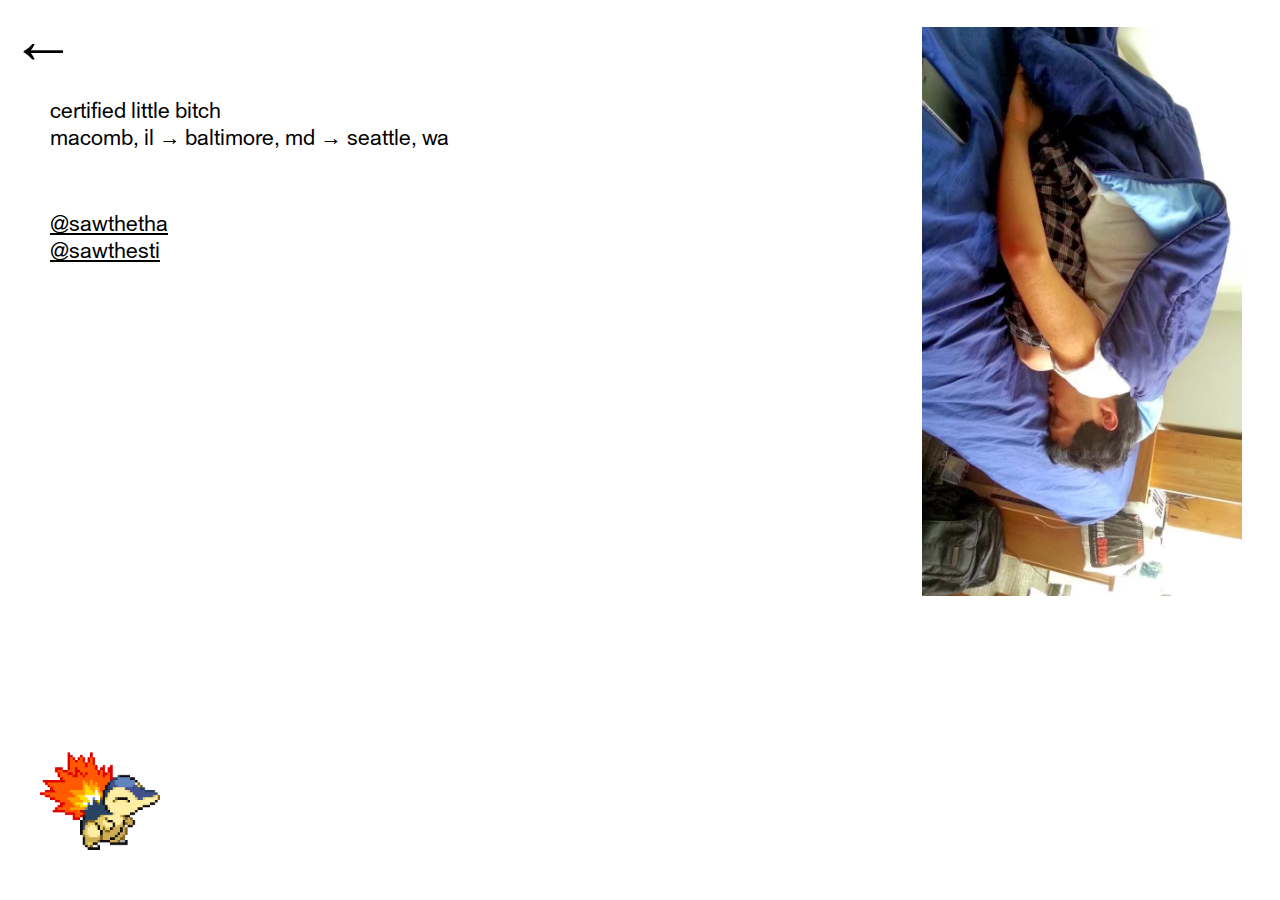
<file: about.html>
<!DOCTYPE html>
<html>
<head>
	<title>THA A. SAW</title>
	<link rel="shortcut icon" type="image/png" href="assets/imgs/cyndaquil.png"/>
	<link rel="stylesheet" type="text/css" href="css/style2.css">
	<meta name="keywords" content="tha saw" />
	<meta name="viewport" content="width=device-width, initial-scale=1.0">
</head>

<body>
	<header>
		<a class='home' href='index.html'>&#x2190;</a>
	</header>
	<div class='about'>
		<p>certified little bitch</p>
		<p>macomb, il &rarr; baltimore, md &rarr; seattle, wa</p><br><br>
		<p><a class='textlink' href="https://www.instagram.com/sawthetha/">@sawthetha</a></p>
		<p><a href="https://www.instagram.com/sawthesti/">@sawthesti</a></p>
	</div>
	<img id='headshot' src='assets/imgs/tha.png'>
	<img id='cyndaquil' src='assets/imgs/cyndaquil.png'>
</body>
</html>
</file>
<file: css/style2.css>
@font-face {
  font-family: Pixel;
  src: url("../assets/type/NeueBit-Bold.otf");
}

@font-face {
  font-family: Union;
  src: url("../assets/type/union_regular.otf");
}


body {
  width: 100%;
  height: 100%;
	margin: 0;
  padding: 0;
/*  padding: 7vh 7vw;*/
  font-family: Union;
  font-size: 16pt;
}

a {
	color: #000000;
  font-family: Union;
  font-size: 16pt;
}

a:hover {
  font-family: Pixel;
}

h1 {
  font-weight: normal;
  font-family: Pixel;
  color: black;
  margin: 0;
}

header {
  padding-bottom: 20px;
  position: fixed;
  top: 0;
}

li {
  font-size: 14pt;
  margin-bottom: 2px;
}

p {
  margin: -5px 0;
}


ul {
  list-style-type: none;
  padding: 0;
}

hr {
  height: 1px;
  border: 0;
  border-top: 1px solid #000;
}

a.home {
  font-family: Union;
  color: black;
  text-decoration: none;
  font-size: 50pt;
  margin: 10px;
}

.navlink {
  font-family: Union;
  font-size: 14pt;
  color: black;
  margin-left: 15px;
}

a.textlink:hover {
  font-family: Pixel;
  font-size: 20pt;  
}

img.portfolio {
  height: auto;
  width: 80vw;
  margin-right: 70px;
  margin-bottom: 70px;
}

.about {
  margin: 100px 50px;
  line-height: 1.5;
}

.button {
  font-size: 20px;
  border: none;
  color: black;
  background-color: transparent;
  text-align: center;
  text-decoration: none;
  cursor: pointer;
}

.float {
  top: 0%;
  margin: 50px;
  position: fixed;
  width: 90vw;

  display: flex;
  justify-content: space-between;
  align-items: center;
}

#filters {
  position: fixed;
  left: 3%;
  bottom: 3%;
  border: 1px solid black;
  padding: 8px;
}

#photosize {
  position: fixed;
  right: 3%;
  bottom: 3%;
  border: 1px solid black;
  padding: 8px
}

#nav {
  display: flex;
}

.portfolio-container {
  margin: 100px;
/*  margin-left: 100px;*/
  display: flex;
  flex-direction: row;
  flex-wrap: wrap;
  align-items: center;
  justify-content: space-around;
}

.tiny {
  font-size: 8pt;
  margin-top: 35px;
}

#headshot {
  max-width: 25vw;
  height: auto;
  position: fixed;
  top: 3%;
  right: 3%;
}

#cyndaquil {
  width: 200px;
  height: auto;
  position: fixed;
  bottom: 0%;
  transform: scaleX(-1);
}

/*RESPONSIVE*/
@media (min-width: 900px) {
  h1 {
    font-size: 100pt;
  }
}

@media (max-width: 800px) {

/*INDEX*/

/*ABOUT*/
  .about {
    flex-direction: column;
    margin-top: 12vh;
  }
  .about a {
    font-size: 6vw;
  }
  .about p {
  margin-bottom: 20px;
  width: 60vw;
  }
  #headshot {
    max-width: 50vw;
  }

/*PORTFOLIO*/
  .portfolio-container {
    display: flex;
    flex-direction: column;
    margin-left: 20px;
  }

  .portfolio {
    max-width: 90vw;
    height: auto;
    margin-bottom: 15px;
  }
</file>
